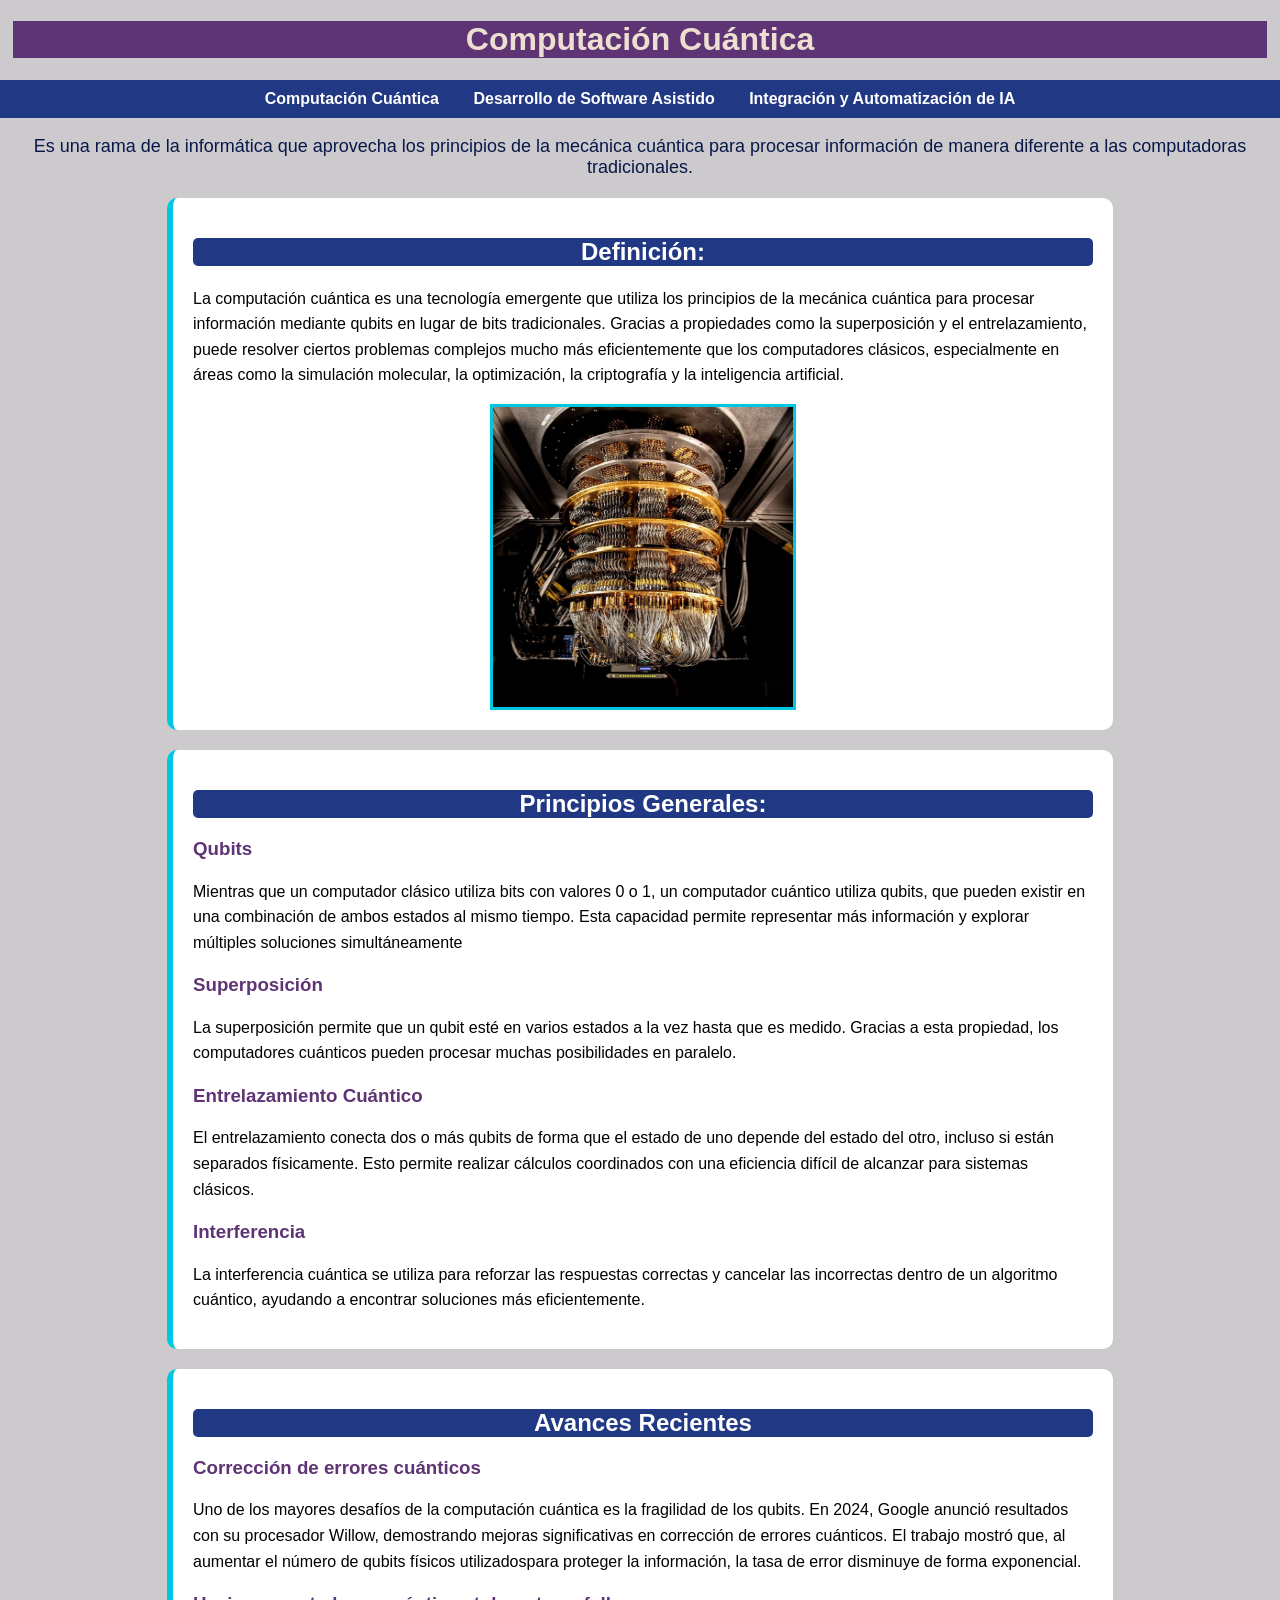
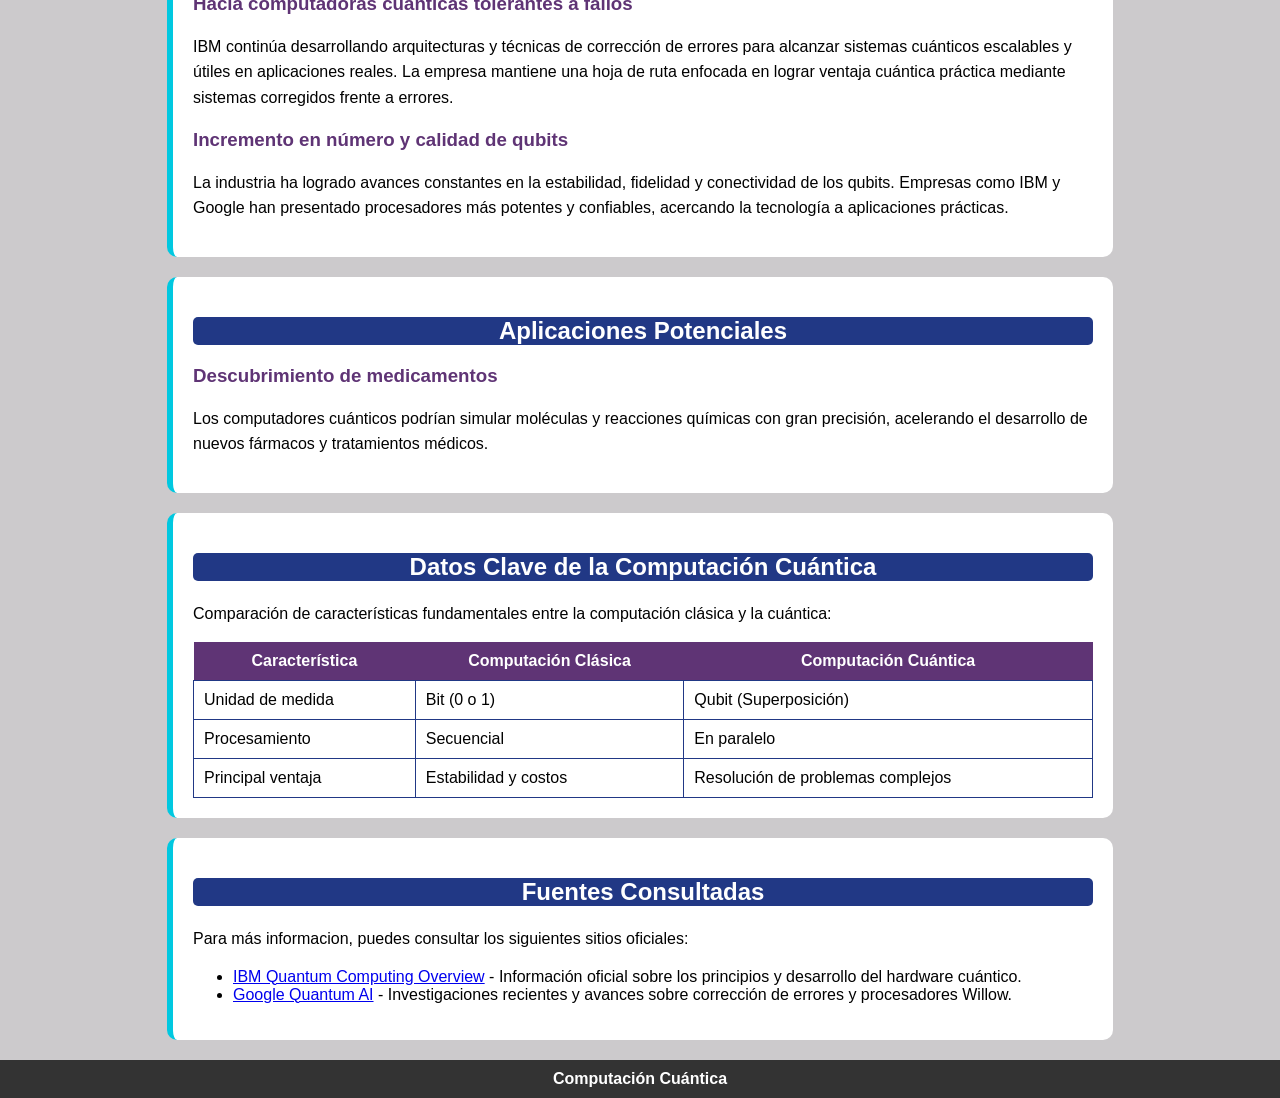
<file: index.html>
<!DOCTYPE html>
<html lang="en">
<head>
    <meta charset="UTF-8">
    <meta name="viewport" content="width=device-width, initial-scale=1.0">
    <title>Computación Cuántica</title>
    <link rel="stylesheet" href="./css/style.css">
</head>
<body>
    <header>
        <h1>Computación Cuántica</h1>
        </header>

        <nav class="menu">
        <a href="index.html">Computación Cuántica</a>
        <a href="DSAsistido.html">Desarrollo de Software Asistido</a>
        <a href="IA.html">Integración y Automatización de IA</a>
    </nav>
    
        <p class="intro">Es una rama de la informática que  aprovecha los principios de la mecánica cuántica para procesar información de manera diferente a las computadoras tradicionales.</p>
    
    <main>
        <section class="seccion">
            <h2>Definición:</h2>
            <p>La computación cuántica es una tecnología emergente que utiliza los principios de la mecánica cuántica para procesar información 
            mediante qubits en lugar de bits tradicionales. Gracias a propiedades como la superposición y el entrelazamiento, puede resolver
            ciertos problemas complejos mucho más eficientemente que los computadores clásicos, especialmente en áreas como la simulación 
            molecular, la optimización, la criptografía y la inteligencia artificial.</p>
            <img src="img/Tema1.jpg" alt="Ejemplo de Computador Cuantico" width="300" height="300">
        </section>

        <section class="seccion">
            <h2>Principios Generales:</h2>

                <h3>Qubits</h3>
                <p>Mientras que un computador clásico utiliza bits con valores 0 o 1, un computador cuántico utiliza qubits, que pueden existir en una combinación de ambos estados al mismo tiempo. Esta capacidad permite representar más información y explorar múltiples soluciones simultáneamente</p>

                <h3>Superposición</h3>
                <p>La superposición permite que un qubit esté en varios estados a la vez hasta que es medido. Gracias a esta propiedad, los computadores cuánticos pueden procesar muchas posibilidades en paralelo.</p>
                
                <h3>Entrelazamiento Cuántico</h3>
                <p>El entrelazamiento conecta dos o más qubits de forma que el estado de uno depende del estado del otro, incluso si están separados físicamente. Esto permite realizar cálculos coordinados con una eficiencia difícil de alcanzar para sistemas clásicos.</p>
                
                <h3>Interferencia</h3>
                <p>La interferencia cuántica se utiliza para reforzar las respuestas correctas y cancelar las incorrectas dentro de un algoritmo cuántico, ayudando a encontrar soluciones más eficientemente.</p>
                
        </section>

        <section class="seccion">
            <h2>Avances Recientes</h2>

            <h3>Corrección de errores cuánticos</h3>
            <p>Uno de los mayores desafíos de la computación cuántica es la fragilidad de los qubits. En 2024, Google anunció resultados con su procesador Willow, demostrando mejoras significativas en corrección de errores cuánticos. El trabajo mostró que, al aumentar el número de qubits físicos utilizadospara proteger la información, la tasa de error disminuye de forma exponencial.</p>

            <h3>Hacia computadoras cuánticas tolerantes a fallos</h3>
            <p>IBM continúa desarrollando arquitecturas y técnicas de corrección de errores para alcanzar sistemas cuánticos escalables y útiles en aplicaciones reales. 
            La empresa mantiene una hoja de ruta enfocada en lograr ventaja cuántica práctica mediante sistemas corregidos frente a errores.</p>
            
            <h3>Incremento en número y calidad de qubits</h3>
            <p>La industria ha logrado avances constantes en la estabilidad, fidelidad y conectividad de los qubits. Empresas como IBM y Google han presentado
            procesadores más potentes y confiables, acercando la tecnología a aplicaciones prácticas.</p>

        </section>

        <section class="seccion">
            <h2>Aplicaciones Potenciales</h2>
            
            <h3>Descubrimiento de medicamentos</h3>
            <p>Los computadores cuánticos podrían simular moléculas y reacciones químicas con gran precisión, acelerando el desarrollo de nuevos fármacos y tratamientos médicos.</p>

        </section>
        
        <section class="seccion">
            <h2>Datos Clave de la Computación Cuántica</h2>
            <p>Comparación de características fundamentales entre la computación clásica y la cuántica:</p>
            
            <table class="tabla">
                <thead>
                    <tr>
                        <th>Característica</th>
                        <th>Computación Clásica</th>
                        <th>Computación Cuántica</th>
                    </tr>
                </thead>
                <tbody>
                    <tr>
                        <td>Unidad de medida</td>
                        <td>Bit (0 o 1)</td>
                        <td>Qubit (Superposición)</td>
                    </tr>
                    <tr>
                        <td>Procesamiento</td>
                        <td>Secuencial</td>
                        <td>En paralelo</td>
                    </tr>
                    <tr>
                        <td>Principal ventaja</td>
                        <td>Estabilidad y costos</td>
                        <td>Resolución de problemas complejos</td>
                    </tr>
                </tbody>
             </table>
        </section>

        <section class="seccion">
            <h2>Fuentes Consultadas</h2>
            <p>Para más informacion, puedes consultar los siguientes sitios oficiales:</p>
            <ul>
                <li><a href="https://www.ibm.com/topics/quantum-computing" target="_blank">IBM Quantum Computing Overview</a> - Información oficial sobre los principios y desarrollo del hardware cuántico.</li>
                <li><a href="https://quantumai.google/" target="_blank">Google Quantum AI</a> - Investigaciones recientes y avances sobre corrección de errores y procesadores Willow.</li>
            </ul>
        </section>
    </main>
    <footer>
        Computación Cuántica
    </footer>
</body>
</html>
</file>
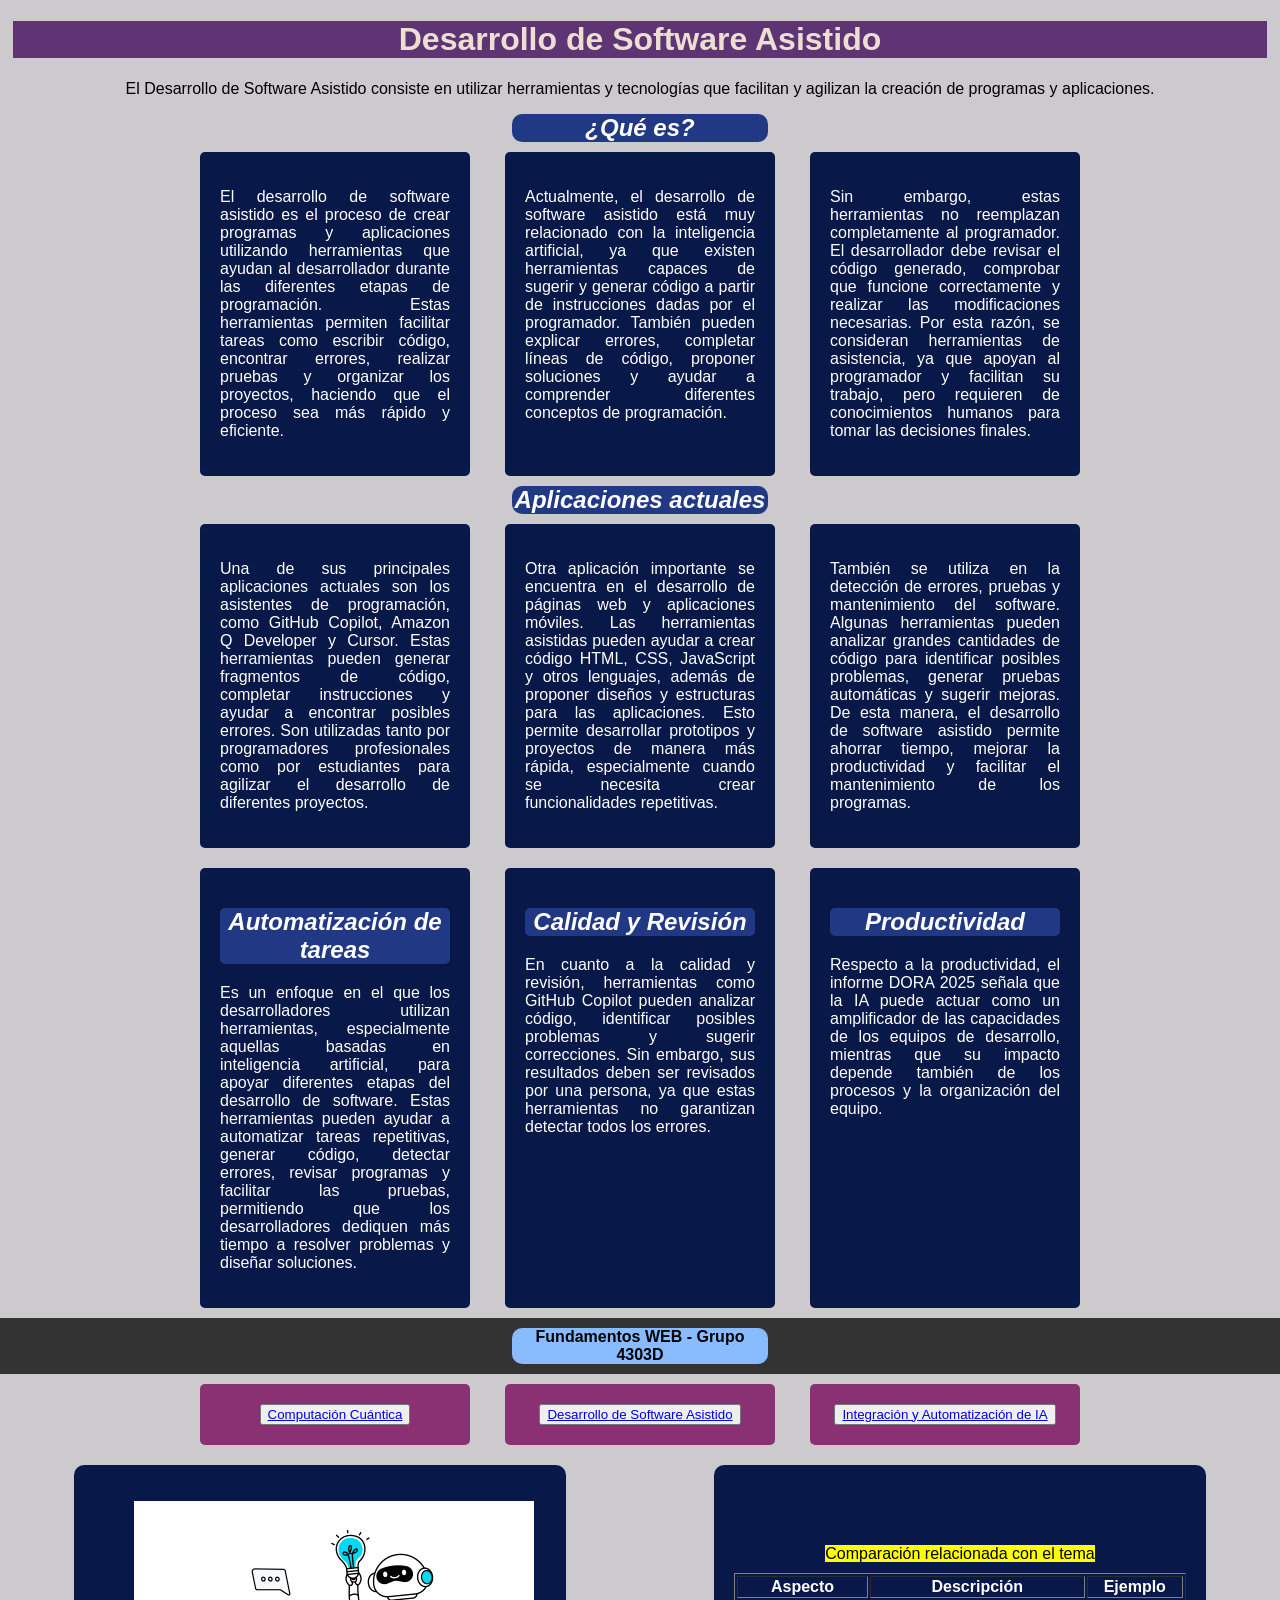
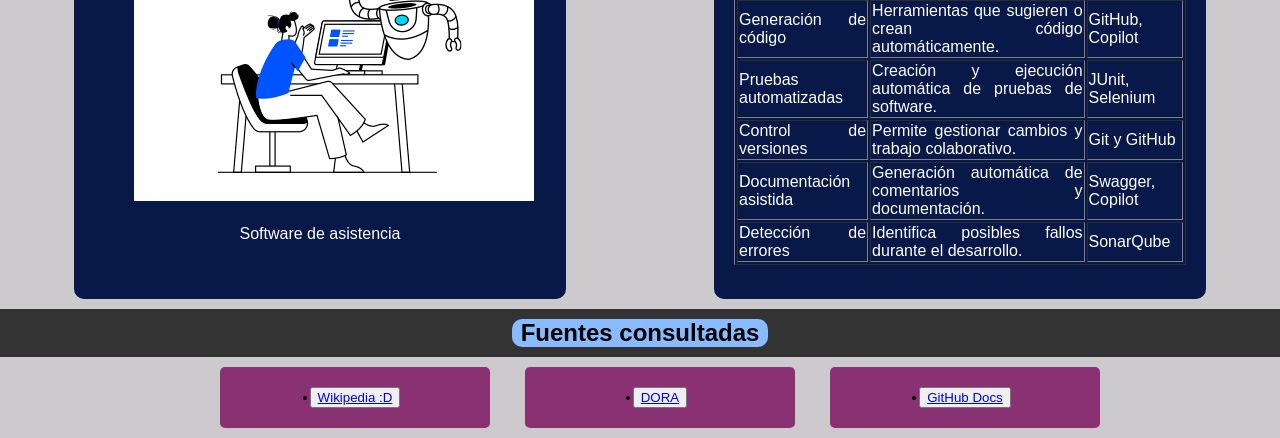
<file: DSAsistido.html>
<!DOCTYPE html>
<html lang="en">
<head>
    <meta charset="UTF-8">
    <meta name="viewport" content="width=device-width, initial-scale=1.0">
    <link rel="stylesheet" href="./css/style.css">
    <title>Desarrollo de software asistido</title>
</head>
<body>

    <header class="unacolumna">
        <div>
        <h1>Desarrollo de Software Asistido</h1>
        </div>
    </header>
        <div>       
            <p style="font-family: 'Trebuchet MS', 'Lucida Sans Unicode', 'Lucida Grande', 'Lucida Sans', Arial, sans-serif; text-align: center;">El Desarrollo de Software Asistido consiste en utilizar herramientas y tecnologías que facilitan y agilizan la creación de programas y aplicaciones.</p>
        </div>

    <h2 class="container2"><em>¿Qué es?</em></h2>

    <div class="contenedor">
        <div class="columna-izquierda trescolumnas">
            <p>El desarrollo de software asistido es el proceso de crear programas y aplicaciones utilizando herramientas que ayudan al desarrollador durante las diferentes etapas de programación. Estas herramientas permiten facilitar tareas como escribir código, encontrar errores, realizar pruebas y organizar los proyectos, haciendo que el proceso sea más rápido y eficiente.</p>
        </div>
        <div class="columna-central trescolumnas">
            <p>Actualmente, el desarrollo de software asistido está muy relacionado con la inteligencia artificial, ya que existen herramientas capaces de sugerir y generar código a partir de instrucciones dadas por el programador. También pueden explicar errores, completar líneas de código, proponer soluciones y ayudar a comprender diferentes conceptos de programación.</p>
        </div>
        <div class="columna-derecha trescolumnas">
            <p>Sin embargo, estas herramientas no reemplazan completamente al programador. El desarrollador debe revisar el código generado, comprobar que funcione correctamente y realizar las modificaciones necesarias. Por esta razón, se consideran herramientas de asistencia, ya que apoyan al programador y facilitan su trabajo, pero requieren de conocimientos humanos para tomar las decisiones finales.</p>
        </div>
    </div>

    <main>
        
        <em><h2 class="container2">Aplicaciones actuales</h2></em>

        <section>
            <div class="contenedor">
                <div class="columna-izquierda trescolumnas">
                <p>Una de sus principales aplicaciones actuales son los asistentes de programación, como GitHub Copilot, Amazon Q Developer y Cursor. Estas herramientas pueden generar fragmentos de código, completar instrucciones y ayudar a encontrar posibles errores. Son utilizadas tanto por programadores profesionales como por estudiantes para agilizar el desarrollo de diferentes proyectos.</p>
                </div>
                <div class="columna-central trescolumnas">
                <p>Otra aplicación importante se encuentra en el desarrollo de páginas web y aplicaciones móviles. Las herramientas asistidas pueden ayudar a crear código HTML, CSS, JavaScript y otros lenguajes, además de proponer diseños y estructuras para las aplicaciones. Esto permite desarrollar prototipos y proyectos de manera más rápida, especialmente cuando se necesita crear funcionalidades repetitivas.</p>
                </div>
                <div class="columna-derecha trescolumnas">
                <p>También se utiliza en la detección de errores, pruebas y mantenimiento del software. Algunas herramientas pueden analizar grandes cantidades de código para identificar posibles problemas, generar pruebas automáticas y sugerir mejoras. De esta manera, el desarrollo de software asistido permite ahorrar tiempo, mejorar la productividad y facilitar el mantenimiento de los programas.</p>
                </div>
            </div>
        </section>

        <section class="contenedor">
            <div class = "columna-izquierda trescolumnas">
            <em><h2>Automatización de tareas</h2></em>
            <p>Es un enfoque en el que los desarrolladores utilizan herramientas, especialmente aquellas basadas en inteligencia artificial, para apoyar diferentes etapas del desarrollo de software. Estas herramientas pueden ayudar a automatizar tareas repetitivas, generar código, detectar errores, revisar programas y facilitar las pruebas, permitiendo que los desarrolladores dediquen más tiempo a resolver problemas y diseñar soluciones.</p>
            </div>  

            <div class="columna-central trescolumnas">
            <em><h2>Calidad y Revisión</h2></em>
            <p>En cuanto a la calidad y revisión, herramientas como GitHub Copilot pueden analizar código, identificar posibles problemas y sugerir correcciones. Sin embargo, sus resultados deben ser revisados por una persona, ya que estas herramientas no garantizan detectar todos los errores.</p>
            </div>     

            <div class="columna-derecha trescolumnas">
            <em><h2>Productividad</h2></em>
            <p>Respecto a la productividad, el informe DORA 2025 señala que la IA puede actuar como un amplificador de las capacidades de los equipos de desarrollo, mientras que su impacto depende también de los procesos y la organización del equipo.</p>
            </div>
        </section>
    </main>

    <footer>
        <p style="text-align: center; color: black; background-color: rgb(136, 187, 255); border-radius: 10px; font-family: 'Gill Sans', 'Gill Sans MT', Calibri, 'Trebuchet MS', sans-serif; width: 20%; margin: 0 auto;">Fundamentos WEB - Grupo 4303D</p>
    </footer>

    <nav class="contenedor">
        <div class="boton-izquierda trescolumnas">
            <button><a href="index.html">Computación Cuántica</a></button>
        </div>
        <div class="boton-central trescolumnas">
            <button><a href="DSAsistido.html">Desarrollo de Software Asistido</a></button>
        </div>
        <div class="boton-derecha trescolumnas">
            <button><a href="IA.html">Integración y Automatización de IA</a></button>
        </div>
    </nav>

    <div class="contenedor2">

        <div class="columna-izquierda doscolumnas">
            <figure style="text-align: center;">
                <img src="multimedia/DSAsistido.png" alt="Software de asistencia">
                <figcaption style="padding: 20px;">Software de asistencia</figcaption>
            </figure>
        </div>

        <div  class="columna-derecha doscolumnas">
            <table style="margin-top: 50px;" border="1">
                <caption style="padding: 10px;"><mark>Comparación relacionada con el tema</mark></caption>
                    <thead>
                            <tr style="text-align: center;">
                                <th>Aspecto</th>
                                <th>Descripción</th>
                                <th>Ejemplo</th>
                            </tr>
                        </thead>
                            <tbody>
                                <tr>
                                    <td>Generación de código</td>
                                    <td>Herramientas que sugieren o crean código automáticamente.</td>
                                    <td>GitHub, Copilot</td>
                                </tr>
                            </tbody>

                    </thead>
                        <tbody>
                            <tr>
                                <td>Pruebas automatizadas</td>
                                <td>Creación y ejecución automática de pruebas de software.</td>
                                <td>JUnit, Selenium</td>
                            </tr>
                        </tbody>
                    </thead>
                        <tbody>
                            <tr>
                                <td>Control de versiones</td>
                                <td>Permite gestionar cambios y trabajo colaborativo.</td>
                                <td>Git y GitHub</td>
                            </tr>
                        </tbody>

                    </thead>
                        <tbody>
                            <tr>
                                <td>Documentación asistida</td>
                                <td>Generación automática de comentarios y documentación.</td>
                                <td>Swagger, Copilot</td>
                            </tr>
                        </tbody>
                    </thead>
                <tbody>
                    <tr>
                        <td>Detección de errores</td>
                        <td>Identifica posibles fallos durante el desarrollo.</td>
                        <td>SonarQube</td>
                    </tr>
                </tbody>
            </table>
        </div>

    </div>

    <section>
        <footer>
        <h2 style="text-align: center; color: black; background-color: rgb(136, 187, 255); border-radius: 10px; font-family: 'Gill Sans', 'Gill Sans MT', Calibri, 'Trebuchet MS', sans-serif; width: 20%; margin: 0 auto;">Fuentes consultadas</h2>
        </footer>
    <ul class="contenedor">
        <div class="boton-izquierda trescolumnas">
        <button><li><a href="https://en.wikipedia.org/wiki/AI-assisted_software_development">Wikipedia :D</a></li></button>
        </div>
        <div class="boton-central trescolumnas">
        <button><li><a href="https://dora.dev/research/2025/dora-report/?utm_source=chatgpt.com">DORA</a></li></button>
        </div>
        <div class="boton-derecha trescolumnas">
        <button><li><a href="https://docs.github.com/en/copilot/get-started/about-github-copilot?utm_source=chatgpt.com">GitHub Docs</a></li></button>
        </div>
    </ul>
    </section>

</body>
</html>
</file>
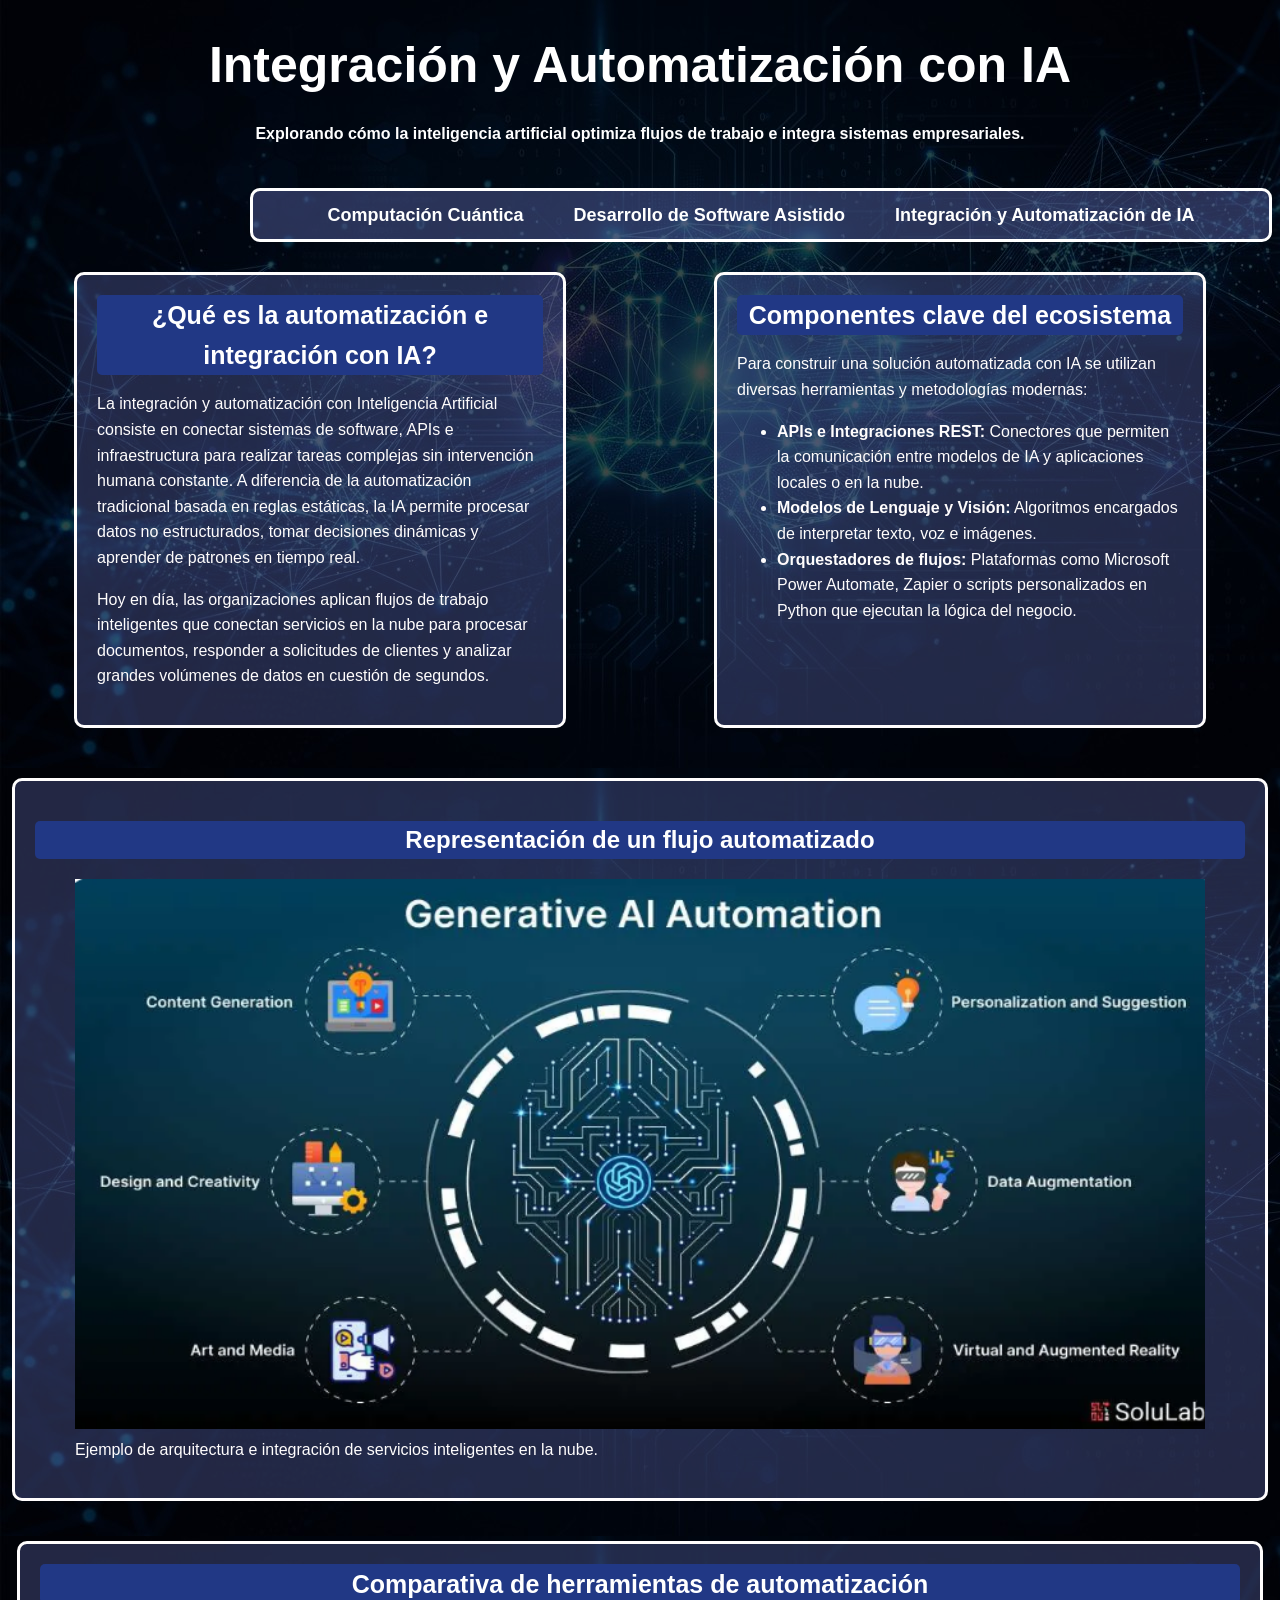
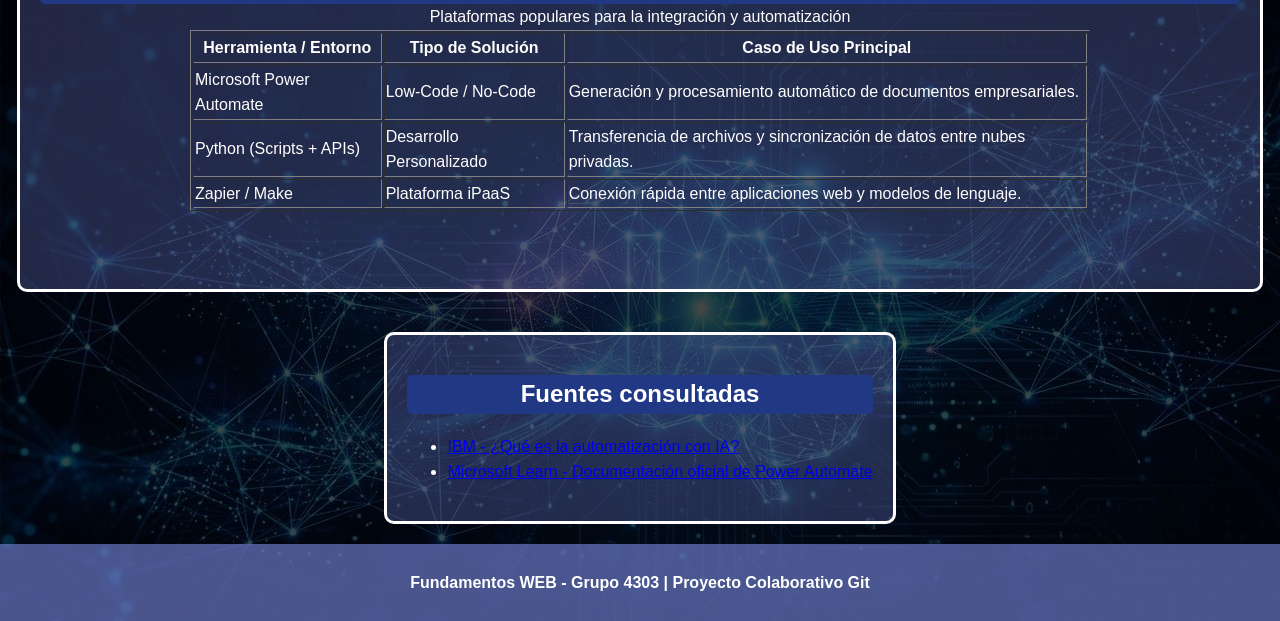
<file: IA.html>
<!DOCTYPE html>
<html lang="en">
<head>
    <meta charset="UTF-8">
    <meta name="viewport" content="width=device-width, initial-scale=1.0">

    <link rel="stylesheet" href="css/IA.css">

    <link rel="stylesheet" href="css/style.css">
    <title>Integración y Automatización con IA</title>
</head>
<body class="body2">

    <header class="encabezado">
        <center><h1 id="titulo">Integración y Automatización con IA</h1>
        <p>Explorando cómo la inteligencia artificial optimiza flujos de trabajo e integra sistemas empresariales.</p></center>
    </header>

    <nav class="nav2">
        <a href="./index.html">Computación Cuántica</a> 
        <a href="./DSAsistido.html">Desarrollo de Software Asistido</a>
        <a href="./IA.html">Integración y Automatización de IA</a>
    </nav>

    <main>
        <div class="ContS">
            <div class="dosCol colum-izquierda">
                <section>
                    <h2 id="tit2">¿Qué es la automatización e integración con IA?</h2>
                    <p>
                        La integración y automatización con Inteligencia Artificial consiste en conectar sistemas de software, 
                        APIs e infraestructura para realizar tareas complejas sin intervención humana constante. A diferencia de la automatización 
                        tradicional basada en reglas estáticas, la IA permite procesar datos no estructurados, tomar decisiones dinámicas y aprender 
                        de patrones en tiempo real.
                    </p>
                    
                    <p>
                        Hoy en día, las organizaciones aplican flujos de trabajo inteligentes que conectan servicios en la nube para procesar documentos, 
                        responder a solicitudes de clientes y analizar grandes volúmenes de datos en cuestión de segundos.
                    </p>
                </section>
            </div>

            <div class="dosCol colum-derecha">
                <section>
                    <h2 id="tit2">Componentes clave del ecosistema</h2>
                    <p>Para construir una solución automatizada con IA se utilizan diversas herramientas y metodologías modernas:</p>
                    <ul>
                        <li><strong>APIs e Integraciones REST:</strong> Conectores que permiten la comunicación entre modelos de IA y aplicaciones locales o en la nube.</li>
                        <li><strong>Modelos de Lenguaje y Visión:</strong> Algoritmos encargados de interpretar texto, voz e imágenes.</li>
                        <li><strong>Orquestadores de flujos:</strong> Plataformas como Microsoft Power Automate, Zapier o scripts personalizados en Python que ejecutan la lógica del negocio.</li>
                    </ul>
                </section>
            </div>
        </div>
        
        <div class="C2">
            <section class="seccionS">
                <h2>Representación de un flujo automatizado</h2>
                <figure>
                    <img src="img/IA.jpg" alt="Diagrama de un flujo de trabajo automatizado con inteligencia artificial" width="500" id="ImgIA">
                    <figcaption>Ejemplo de arquitectura e integración de servicios inteligentes en la nube.</figcaption>
                </figure>
            </section>
        </div>

        <div class="C2">
            <section class="seccionT">
                <h2 id="tit2">Comparativa de herramientas de automatización</h2>
                <table border="1" id="tab">
                    <caption>Plataformas populares para la integración y automatización</caption>
                    <thead>
                        <tr>
                            <th>Herramienta / Entorno</th>
                            <th>Tipo de Solución</th>
                            <th>Caso de Uso Principal</th>
                        </tr>
                    </thead>
                    <tbody>
                        <tr>
                            <td>Microsoft Power Automate</td>
                            <td>Low-Code / No-Code</td>
                            <td>Generación y procesamiento automático de documentos empresariales.</td>
                        </tr>
                        <tr>
                            <td>Python (Scripts + APIs)</td>
                            <td>Desarrollo Personalizado</td>
                            <td>Transferencia de archivos y sincronización de datos entre nubes privadas.</td>
                        </tr>
                        <tr>
                            <td>Zapier / Make</td>
                            <td>Plataforma iPaaS</td>
                            <td>Conexión rápida entre aplicaciones web y modelos de lenguaje.</td>
                        </tr>
                    </tbody>
                </table>
            </section>
        </div>

        
        <div class="C2">
            <section class="seccionF">
                <h2>Fuentes consultadas</h2>
                <ul>
                    <li><a href="https://www.ibm.com/es-es/topics/ia-automation" target="_blank">IBM - ¿Qué es la automatización con IA?</a></li>
                    <li><a href="https://learn.microsoft.com/es-es/power-automate/" target="_blank">Microsoft Learn - Documentación oficial de Power Automate</a></li>
                </ul>
            </section>
        </div>
    </main>



    <footer class="footer2">
        <p>Fundamentos WEB - Grupo 4303 | Proyecto Colaborativo Git</p>
    </footer>

    </main>

</body>
</html>
</file>
<file: css/style.css>
.container2
{
    background-color: #213885;
    border-radius: 10px;
    color: white;
    font-family: Arial, Helvetica, sans-serif;
    text-align: center;
    width: 20%; 
    margin: 0 auto;
}

body
{
    font-family: Arial, Helvetica, sans-serif;
    margin: 0;
    padding: 0;
    background-color: #cccacc;
}

header
{
    font-weight: bold;
    text-align: center;
    background-color: #5f3475;
    color: #ecdfd2;
    margin: 1%;
}

.contenedor 
{
    justify-content: space-between;
    max-width: 900px;
    margin: 0 auto;
    display: flex;
    gap: 10px;
}

.trescolumnas
{
flex-basis: 30%;
padding: 20px;
box-sizing: border-box;
border-radius: 5px;
margin: 10px;
}

.doscolumnas
{
    flex-basis: calc(40% - 20px);
    margin: 10px auto;
    padding: 20px;
    background-color:cadetblue;
    box-sizing: border-box;
    background-color: #5f3475;
    border-radius: 10px;
    color: white;
    font-family: Arial, Helvetica, sans-serif;
    text-align: center;
    width: 25%; 

}

h2
{
    color: white;
    background-color: #213885;
    border-radius: 5px;
    text-align: center;
}

.columna-izquierda
{
    background-color: #081849;
    text-align: justify;
    color: white;
}

.columna-central
{
    background-color:#081849;
    text-align: justify;
    color: white;
}
.columna-derecha
{
    background-color: #081849;
    text-align: justify;
    color: white;
}

.boton-izquierda
{
    background-color: #893172;
    text-align: center;
    color: white;
}

.boton-central
{
    background-color:#893172;
    text-align: center;
    color: white;
}
.boton-derecha
{
    background-color: #893172;
    text-align: center;
    color: white;
}

.contenedor2 
{
    justify-content: space-between;
    max-width: 1600px;
    margin: 0 auto;
    display: flex;
    text-align: center;
}

footer
{
    background-color: #333;
    color: white;
    font-weight: bold;
    text-align: center;
    padding: 10px 0;
}

/* css para Computación Cuántica  */
.intro
{
    text-align: center;
    font-size: 18px;
    color: #081849;
}
.menu
{
    background-color: #213885;
    text-align: center;
    padding: 10px;
}
.menu a
{
    color: white;
    text-decoration: none;
    font-weight: bold;
    margin: 0 15px;
}
.menu a:hover
{
    color: #00c8e0;
}
.seccion
{
    background-color: white;
    max-width: 900px;
    margin: 20px auto;
    padding: 20px;
    border-radius: 10px;
    border-left: 6px solid #00c8e0;
}
.seccion h3
{
    color: #5f3475;
}
.seccion p
{
    line-height: 1.6;
}
.seccion img
{
    display: block;
    margin: 0 auto;
    border: 3px solid #00c8e0;
}
.tabla
{
    width: 100%;
    border-collapse: collapse;
}
.tabla th
{
    background-color: #5f3475;
    color: white;
    padding: 10px;
}
.tabla td
{
    border: 1px solid #213885;
    padding: 10px;
}




/* css para IA*/
.body2{
    background-image: url("../css/fondoIA.jpg");
    background-color: rgb(3, 27, 56);
    margin: 0;
    line-height: 1.6;
    color:  rgb(255, 253, 253);
}


.encabezado{
    background-color: #6876c200;
    color: white;
    padding: 25px;
    margin: 0;
}

#titulo{
    font-family: Helvetica;
    font-size: 50px;
    padding: 0px;
    margin: 0px;
}

#tit2{
    font-size: 25px;
    padding: 0px;
    margin: 0px;
    display: flex;
    justify-content: center;
    justify-items: center;
}

.nav2{
    display: flex;
    justify-content: center;
    justify-items: center;
    gap: 20px;
    color: white;
    font-size: 18px;
    background-color: #6876c264;
    text-align: center;
    padding: 10px;
    width: 996px;
    margin: 0px 0px 0px 250px;
    border: solid;
    border-block-color: white;
    border-radius: 10px;
}

.nav2 a{
    color: white;
    text-decoration: none;
    font-weight: bold;
    margin: 0 15px;
}

.ContS{
    margin: 20px auto;
    background-color: rgba(117, 109, 109, 0);
    max-width: 1400px;
    display: flex;
    flex-wrap: wrap;
    
}

.C2{
    display: flex;
    justify-content: center;
    justify-items: center;
}

.dosCol{
    flex-basis: calc(40% - 20px);
    margin: 10px auto;
    padding: 20px;
    background-color:cadetblue;
    box-sizing: border-box;
    border: solid;
    border-radius: 10px;
}

.colum-izquierda{
    background-color: #6876c253;

}

.colum-derecha{
    background-color: #6876c253;
    
}

.seccionS{
    background-color: #6876c253;
    max-width: 1300px;
    margin: 20px auto;
    padding: 20px;
    border: solid;
    border-radius: 10px;
}

#ImgIA{
    width: 1130px;
    height: 550px;
}

.seccionT{
    background-color: #6876c253;
    width: 1200px;
    margin: 20px auto;
    padding: 20px;
    border: solid;
    border-radius: 10px;
    height: 305px;
}

.seccionT #tab{
    margin: 0px 0px 0px 150px;
    width: 900px;
    height: 100px;
    align-items: center;
}


.seccionF{
    background-color: #6876c253;
    max-width: 900px;
    margin: 20px auto;
    padding: 20px;
    border: solid;
    border-radius: 10px;
}


.footer2{
    background-color: #6876c2b6;
    color: white;
    font-weight: bold;
    text-align: center;
    padding: 10px 0;
}
</file>
<file: css/IA.css>
body{
    background-image: url("../css/fondoIA.jpg");
    background-color: rgb(3, 27, 56);
    margin: 0;
    line-height: 1.6;
    color:  rgb(201, 191, 191);
}

/*font-family: Helvetica;*/

.encabezado{
    background-color: #6876c2;
    color: white;
    padding: 25px;
}

#titulo{
    font-size: 50px;
    padding: 0px;
    margin: 0px;
}

#tit2{
    font-size: 25px;
    padding: 0px;
    margin: 0px;
    display: flex;
    justify-content: center;
    justify-items: center;
}

nav{
    display: flex;
    justify-content: center;
    justify-items: center;
    gap: 20px;
    color: white;
    margin: 12px;
    font-size: 25px;
}

.Contenedor{
    margin: 20px auto;
    background-color: rgba(117, 109, 109, 0);
    max-width: 1400px;
    display: flex;
    flex-wrap: wrap;
}

.C2{
    display: flex;
    justify-content: center;
    justify-items: center;
}

.dosCol{
    flex-basis: calc(40% - 20px);
    margin: 10px auto;
    padding: 20px;
    background-color:cadetblue;
    box-sizing: border-box;

}

.columna-izquierda{
    background-color: #6876c2;

}

.columna-derecha{
    background-color: #6876c2;
    
}
</file>
